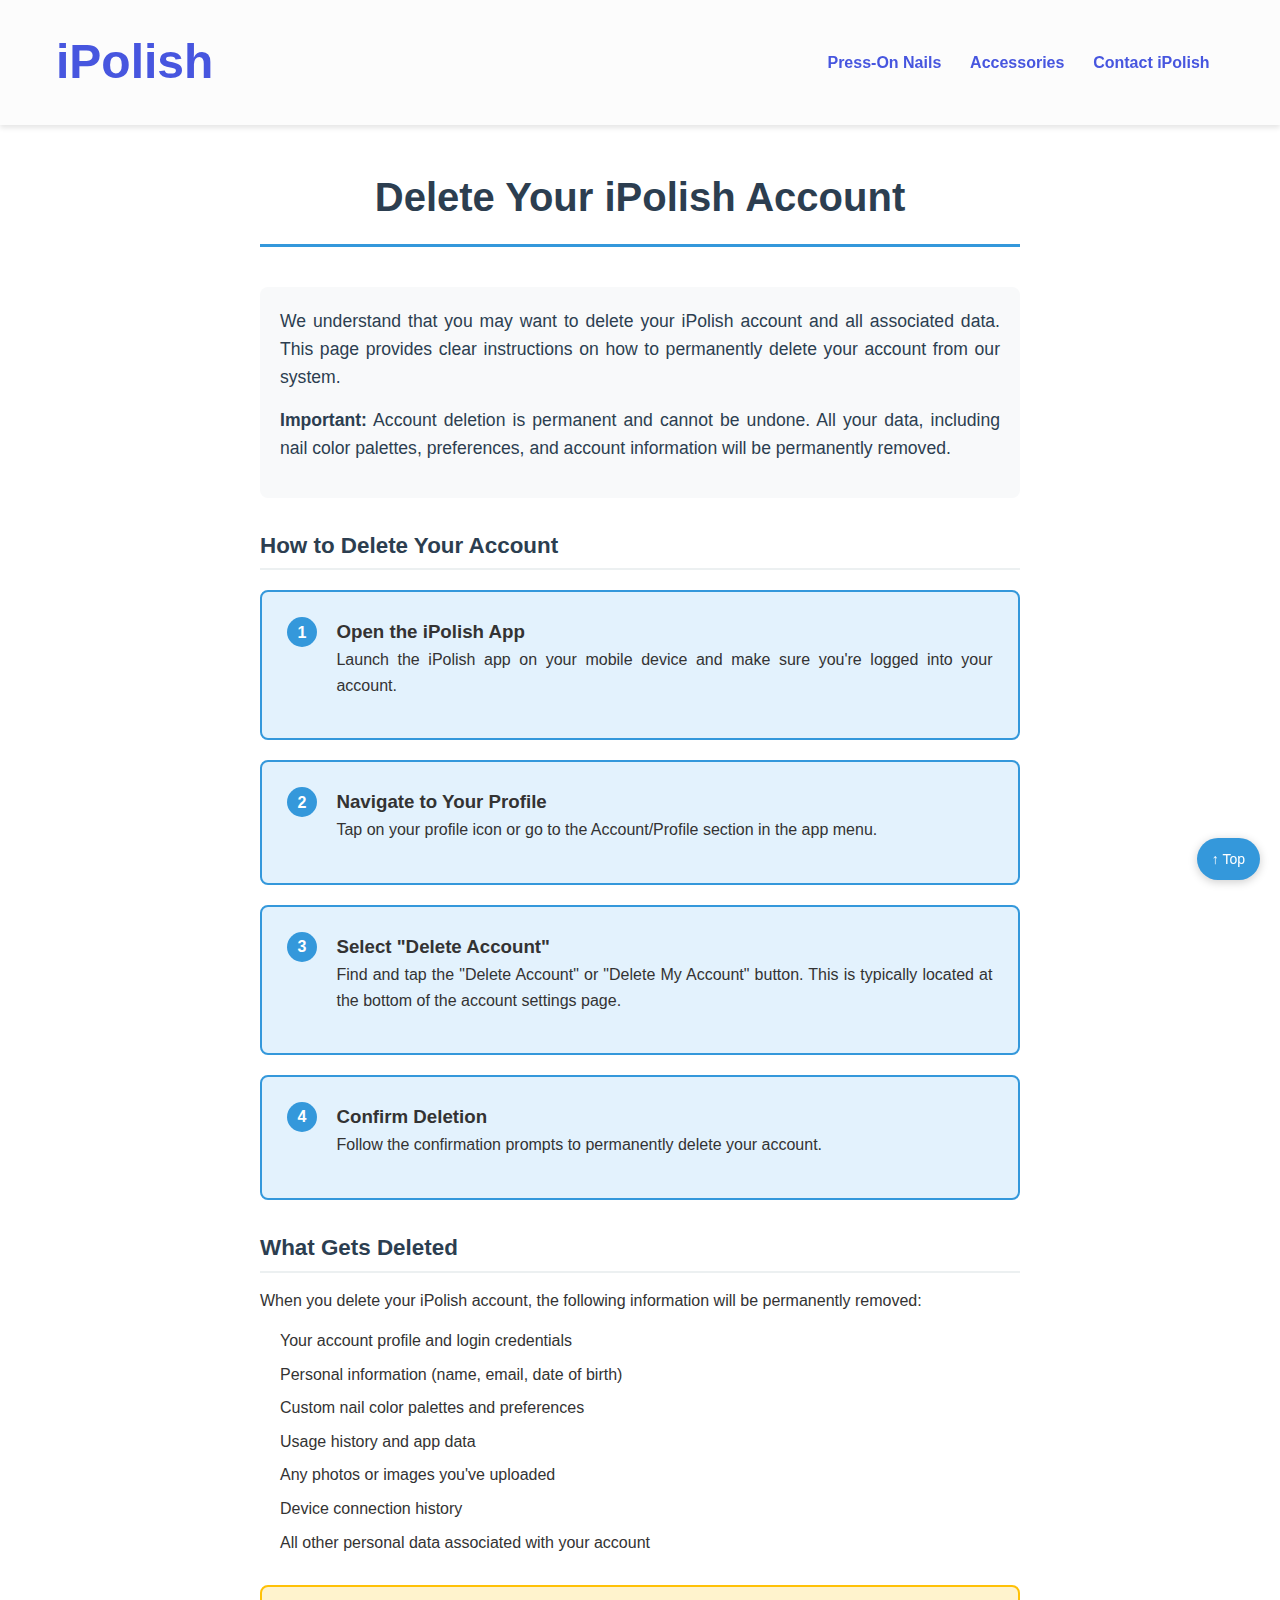
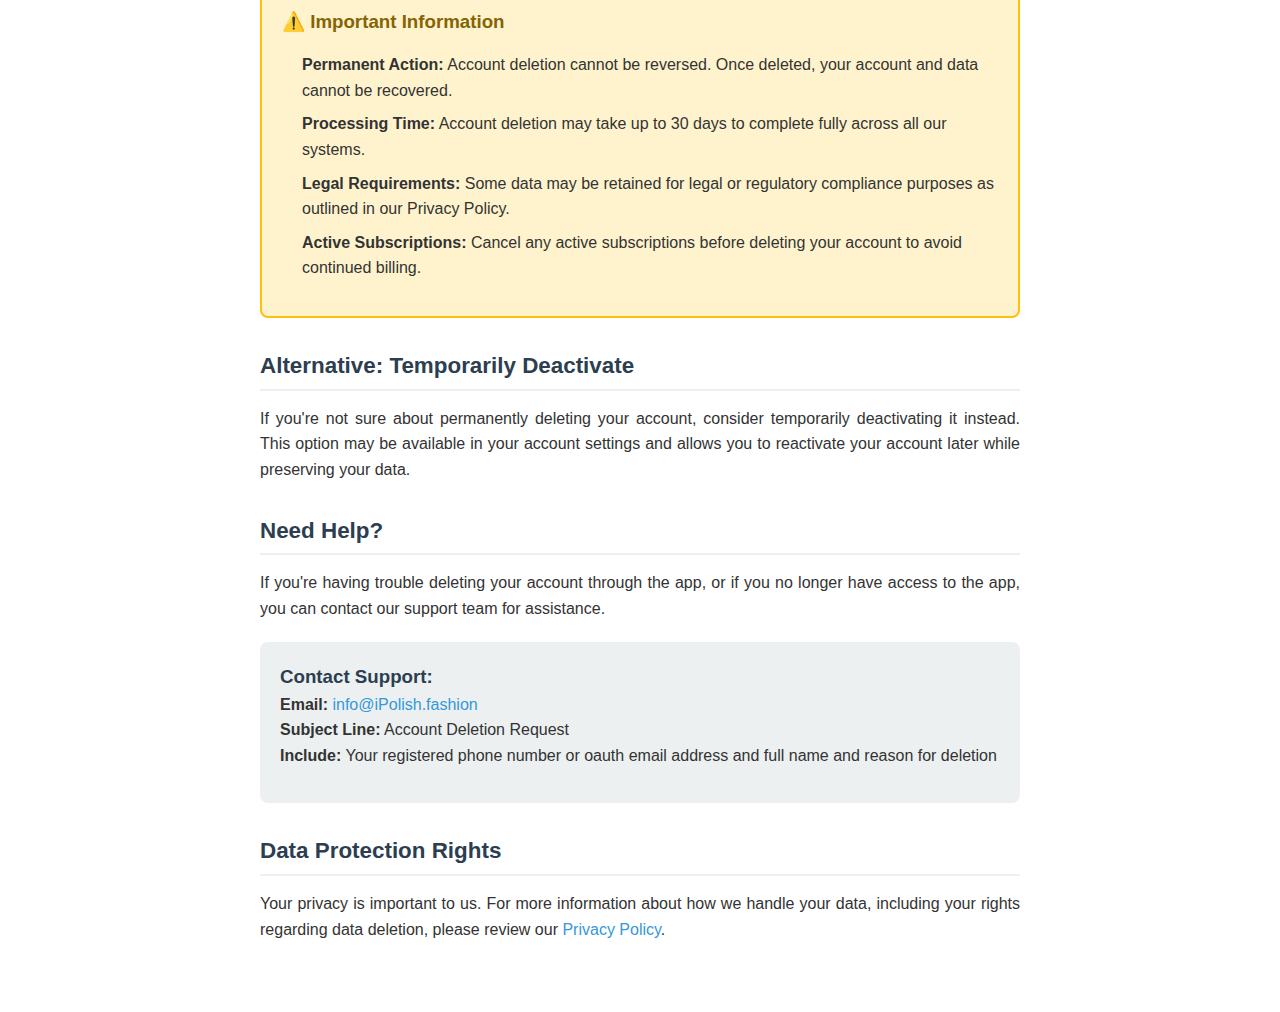
<file: legal/account-deletion.html>
<!DOCTYPE html>
<html lang="en">
    <head>
        <meta charset="UTF-8" />
        <meta name="viewport" content="width=device-width, initial-scale=1.0" />
        <!-- Favicons -->
        <link
            rel="apple-touch-icon"
            href="assets/icons/ip-apple-touch-icon.png"
        />
        <link
            rel="icon"
            type="image/ico"
            sizes="32x32"
            href="assets/icons/ip-favicon.ico"
        />
        <link
            rel="icon"
            type="image/ico"
            sizes="16x16"
            href="assets/icons/ip-favicon.ico"
        />
        <link rel="shortcut icon" href="assets/icons/ip-favicon.ico" />
        <link rel="stylesheet" href="../assets/css/style.css" />
        <title>Delete Your iPolish Account</title>
        <style>
            body {
                font-family: "Segoe UI", Tahoma, Geneva, Verdana, sans-serif;
                line-height: 1.6;
                margin: 0 auto;
                color: #333;
                background-color: #fff;
            }

            .page-container {
                max-width: 800px;
                padding: 40px 20px;
                margin: 0 auto;
            }

            .header {
                text-align: center;
                margin-bottom: 40px;
            }

            .header h1 {
                font-size: 2.5em;
                font-weight: bold;
                color: #2c3e50;
                margin-bottom: 30px;
                border-bottom: 3px solid #3498db;
                padding-bottom: 15px;
            }

            .header h1 a {
                color: inherit;
                text-decoration: none;
            }

            .header h1 a:hover {
                color: #3498db;
            }

            .section {
                margin-bottom: 30px;
                scroll-margin-top: 20px;
            }

            .section-title {
                font-size: 1.4em;
                font-weight: bold;
                color: #2c3e50;
                margin: 30px 0 15px 0;
                padding-bottom: 5px;
                border-bottom: 2px solid #ecf0f1;
            }

            .intro-text {
                font-size: 1.1em;
                color: #2c3e50;
                background-color: #f8f9fa;
                padding: 20px;
                border-radius: 8px;
                margin-bottom: 30px;
            }

            .step-box {
                background-color: #e3f2fd;
                border: 2px solid #3498db;
                border-radius: 8px;
                padding: 25px;
                margin: 20px 0;
            }

            .step-number {
                background-color: #3498db;
                color: white;
                width: 30px;
                height: 30px;
                border-radius: 50%;
                display: inline-flex;
                align-items: center;
                justify-content: center;
                font-weight: bold;
                margin-right: 15px;
            }

            .step-content {
                display: inline-block;
                vertical-align: top;
                width: calc(100% - 50px);
            }

            .warning-box {
                background-color: #fff3cd;
                border: 2px solid #ffc107;
                border-radius: 8px;
                padding: 20px;
                margin: 20px 0;
            }

            .warning-box h3 {
                color: #856404;
                margin-top: 0;
            }

            .contact-info {
                background-color: #ecf0f1;
                padding: 20px;
                border-radius: 8px;
                margin: 20px 0;
            }

            .contact-info h3 {
                color: #2c3e50;
                margin-top: 0;
            }

            .email-link {
                color: #3498db;
                text-decoration: none;
            }

            .email-link:hover {
                text-decoration: underline;
            }

            .bullet-list {
                margin: 15px 0;
                padding-left: 20px;
            }

            .bullet-list li {
                margin-bottom: 8px;
            }

            .delete-button {
                background-color: #dc3545;
                color: white;
                padding: 15px 30px;
                border: none;
                border-radius: 8px;
                font-size: 1.1em;
                font-weight: bold;
                cursor: pointer;
                text-decoration: none;
                display: inline-block;
                margin: 20px 0;
                transition: background-color 0.3s ease;
            }

            .delete-button:hover {
                background-color: #c82333;
                text-decoration: none;
                color: white;
            }

            .back-to-top {
                position: fixed;
                bottom: 20px;
                right: 20px;
                background-color: #3498db;
                color: white;
                padding: 10px 15px;
                border-radius: 50px;
                text-decoration: none;
                font-size: 14px;
                box-shadow: 0 2px 10px rgba(0, 0, 0, 0.2);
                transition: background-color 0.3s ease;
            }

            .back-to-top:hover {
                background-color: #2980b9;
                text-decoration: none;
            }

            p {
                margin-bottom: 15px;
                text-align: justify;
            }
        </style>
    </head>
    <body>
        <nav>
            <h1><a href="../index.html">iPolish</a></h1>
            <ul class="navigation">
                <li>
                    <a href="../products/nails.html" class="nav-link"
                        >Press-On Nails</a
                    >
                </li>
                <li>
                    <a href="../index.html" class="nav-link">Accessories</a>
                </li>
                <li>
                    <a href="../contact.html" class="nav-link"
                        >Contact iPolish</a
                    >
                </li>
            </ul>
            <button class="burger-menu" id="burger-menu">
                <ion-icon class="bars" name="menu-outline"></ion-icon>
            </button>
        </nav>

        <div class="page-container">
            <div class="header">
                <h1 id="top">Delete Your iPolish Account</h1>
            </div>

            <div class="intro-text">
                <p>
                    We understand that you may want to delete your iPolish
                    account and all associated data. This page provides clear
                    instructions on how to permanently delete your account from
                    our system.
                </p>
                <p>
                    <strong>Important:</strong> Account deletion is permanent
                    and cannot be undone. All your data, including nail color
                    palettes, preferences, and account information will be
                    permanently removed.
                </p>
            </div>

            <div class="section">
                <h2 class="section-title">How to Delete Your Account</h2>

                <div class="step-box">
                    <div class="step-number">1</div>
                    <div class="step-content">
                        <h3>Open the iPolish App</h3>
                        <p>
                            Launch the iPolish app on your mobile device and
                            make sure you're logged into your account.
                        </p>
                    </div>
                </div>

                <div class="step-box">
                    <div class="step-number">2</div>
                    <div class="step-content">
                        <h3>Navigate to Your Profile</h3>
                        <p>
                            Tap on your profile icon or go to the
                            Account/Profile section in the app menu.
                        </p>
                    </div>
                </div>
                <div class="step-box">
                    <div class="step-number">3</div>
                    <div class="step-content">
                        <h3>Select "Delete Account"</h3>
                        <p>
                            Find and tap the "Delete Account" or "Delete My
                            Account" button. This is typically located at the
                            bottom of the account settings page.
                        </p>
                    </div>
                </div>

                <div class="step-box">
                    <div class="step-number">4</div>
                    <div class="step-content">
                        <h3>Confirm Deletion</h3>
                        <p>
                            Follow the confirmation prompts to permanently
                            delete your account.
                        </p>
                    </div>
                </div>
            </div>

            <div class="section">
                <h2 class="section-title">What Gets Deleted</h2>
                <p>
                    When you delete your iPolish account, the following
                    information will be permanently removed:
                </p>
                <ul class="bullet-list">
                    <li>Your account profile and login credentials</li>
                    <li>Personal information (name, email, date of birth)</li>
                    <li>Custom nail color palettes and preferences</li>
                    <li>Usage history and app data</li>
                    <li>Any photos or images you've uploaded</li>
                    <li>Device connection history</li>
                    <li>
                        All other personal data associated with your account
                    </li>
                </ul>
            </div>

            <div class="warning-box">
                <h3>⚠️ Important Information</h3>
                <ul class="bullet-list">
                    <li>
                        <strong>Permanent Action:</strong> Account deletion
                        cannot be reversed. Once deleted, your account and data
                        cannot be recovered.
                    </li>
                    <li>
                        <strong>Processing Time:</strong> Account deletion may
                        take up to 30 days to complete fully across all our
                        systems.
                    </li>
                    <li>
                        <strong>Legal Requirements:</strong> Some data may be
                        retained for legal or regulatory compliance purposes as
                        outlined in our Privacy Policy.
                    </li>
                    <li>
                        <strong>Active Subscriptions:</strong> Cancel any active
                        subscriptions before deleting your account to avoid
                        continued billing.
                    </li>
                </ul>
            </div>

            <div class="section">
                <h2 class="section-title">
                    Alternative: Temporarily Deactivate
                </h2>
                <p>
                    If you're not sure about permanently deleting your account,
                    consider temporarily deactivating it instead. This option
                    may be available in your account settings and allows you to
                    reactivate your account later while preserving your data.
                </p>
            </div>

            <div class="section">
                <h2 class="section-title">Need Help?</h2>
                <p>
                    If you're having trouble deleting your account through the
                    app, or if you no longer have access to the app, you can
                    contact our support team for assistance.
                </p>

                <div class="contact-info">
                    <h3>Contact Support:</h3>
                    <p>
                        <strong>Email:</strong>
                        <a href="mailto:info@iPolish.fashion" class="email-link"
                            >info@iPolish.fashion</a
                        ><br />
                        <strong>Subject Line:</strong> Account Deletion
                        Request<br />
                        <strong>Include:</strong> Your registered phone number
                        or oauth email address and full name and reason for
                        deletion
                    </p>
                </div>
            </div>

            <div class="section">
                <h2 class="section-title">Data Protection Rights</h2>
                <p>
                    Your privacy is important to us. For more information about
                    how we handle your data, including your rights regarding
                    data deletion, please review our
                    <a href="privacy.html" class="email-link">Privacy Policy</a
                    >.
                </p>
            </div>

            <a href="#top" class="back-to-top">↑ Top</a>
        </div>
    </body>
</html>
</file>
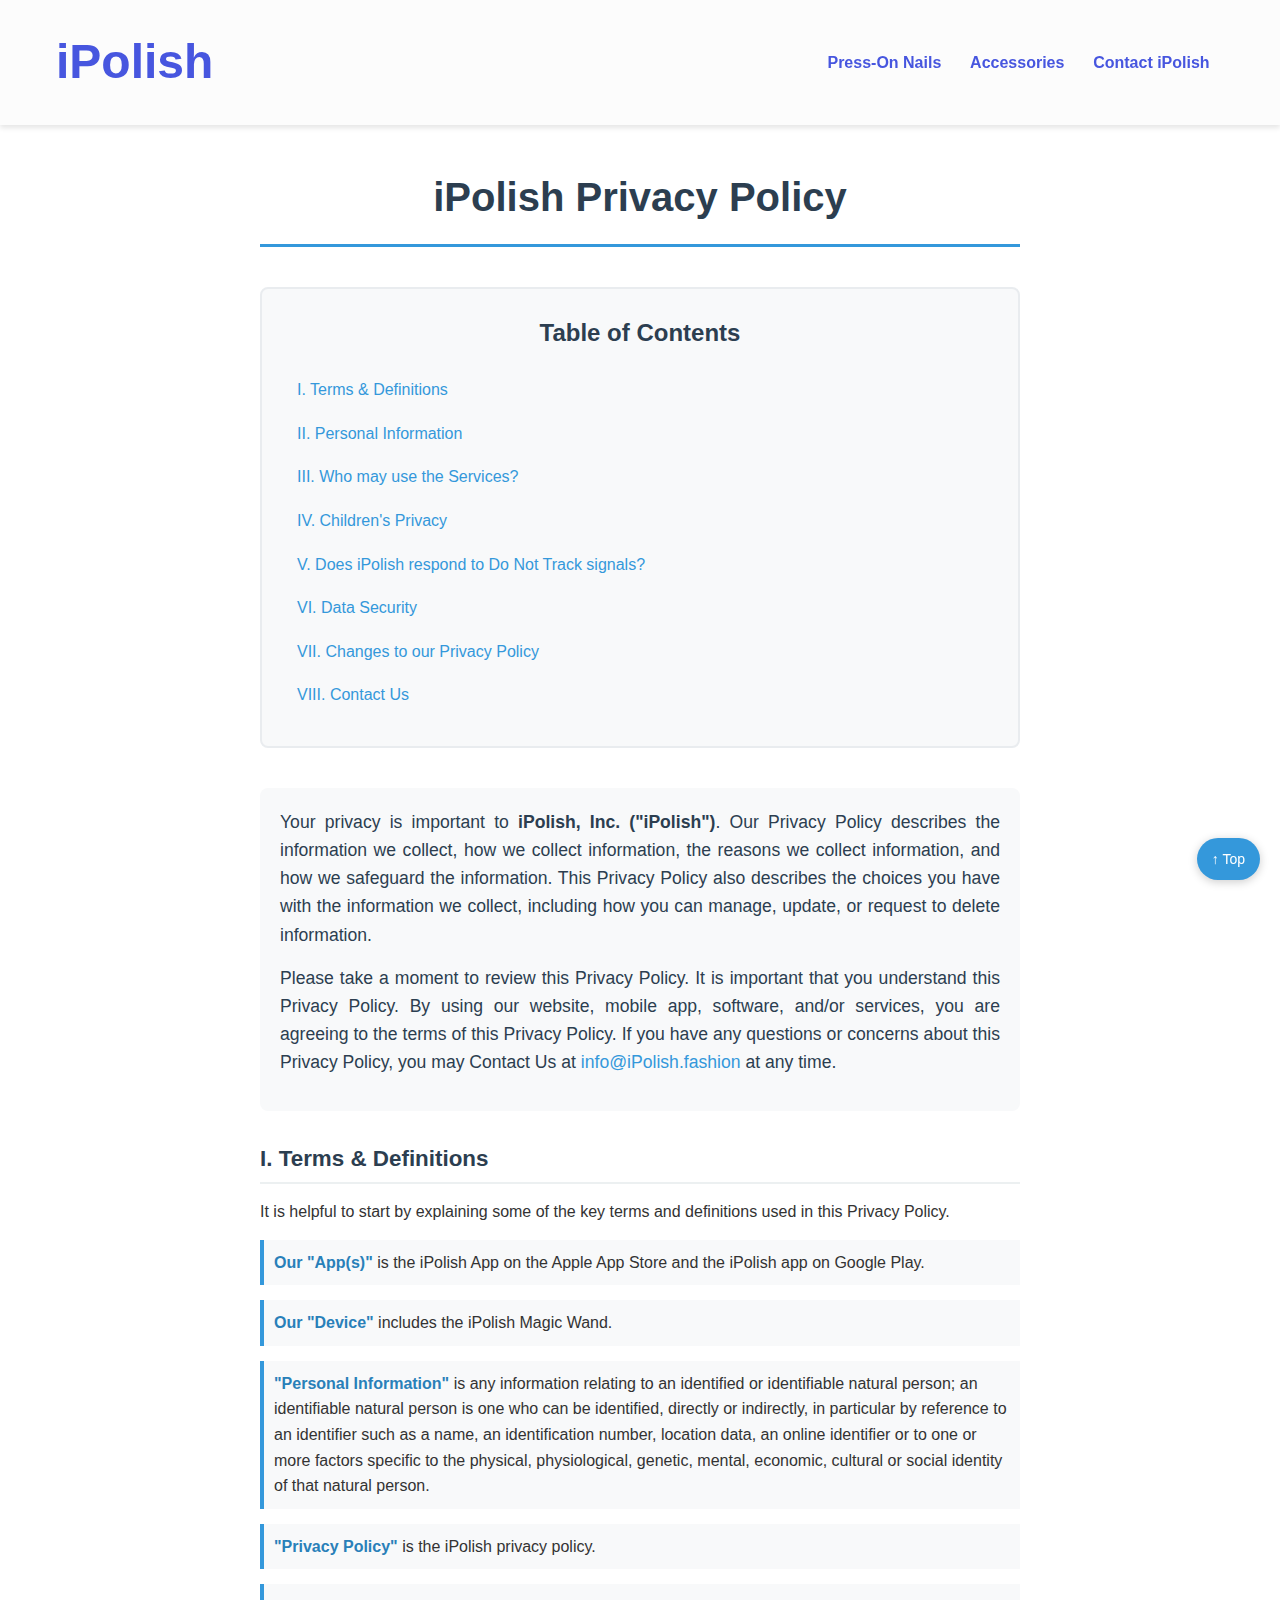
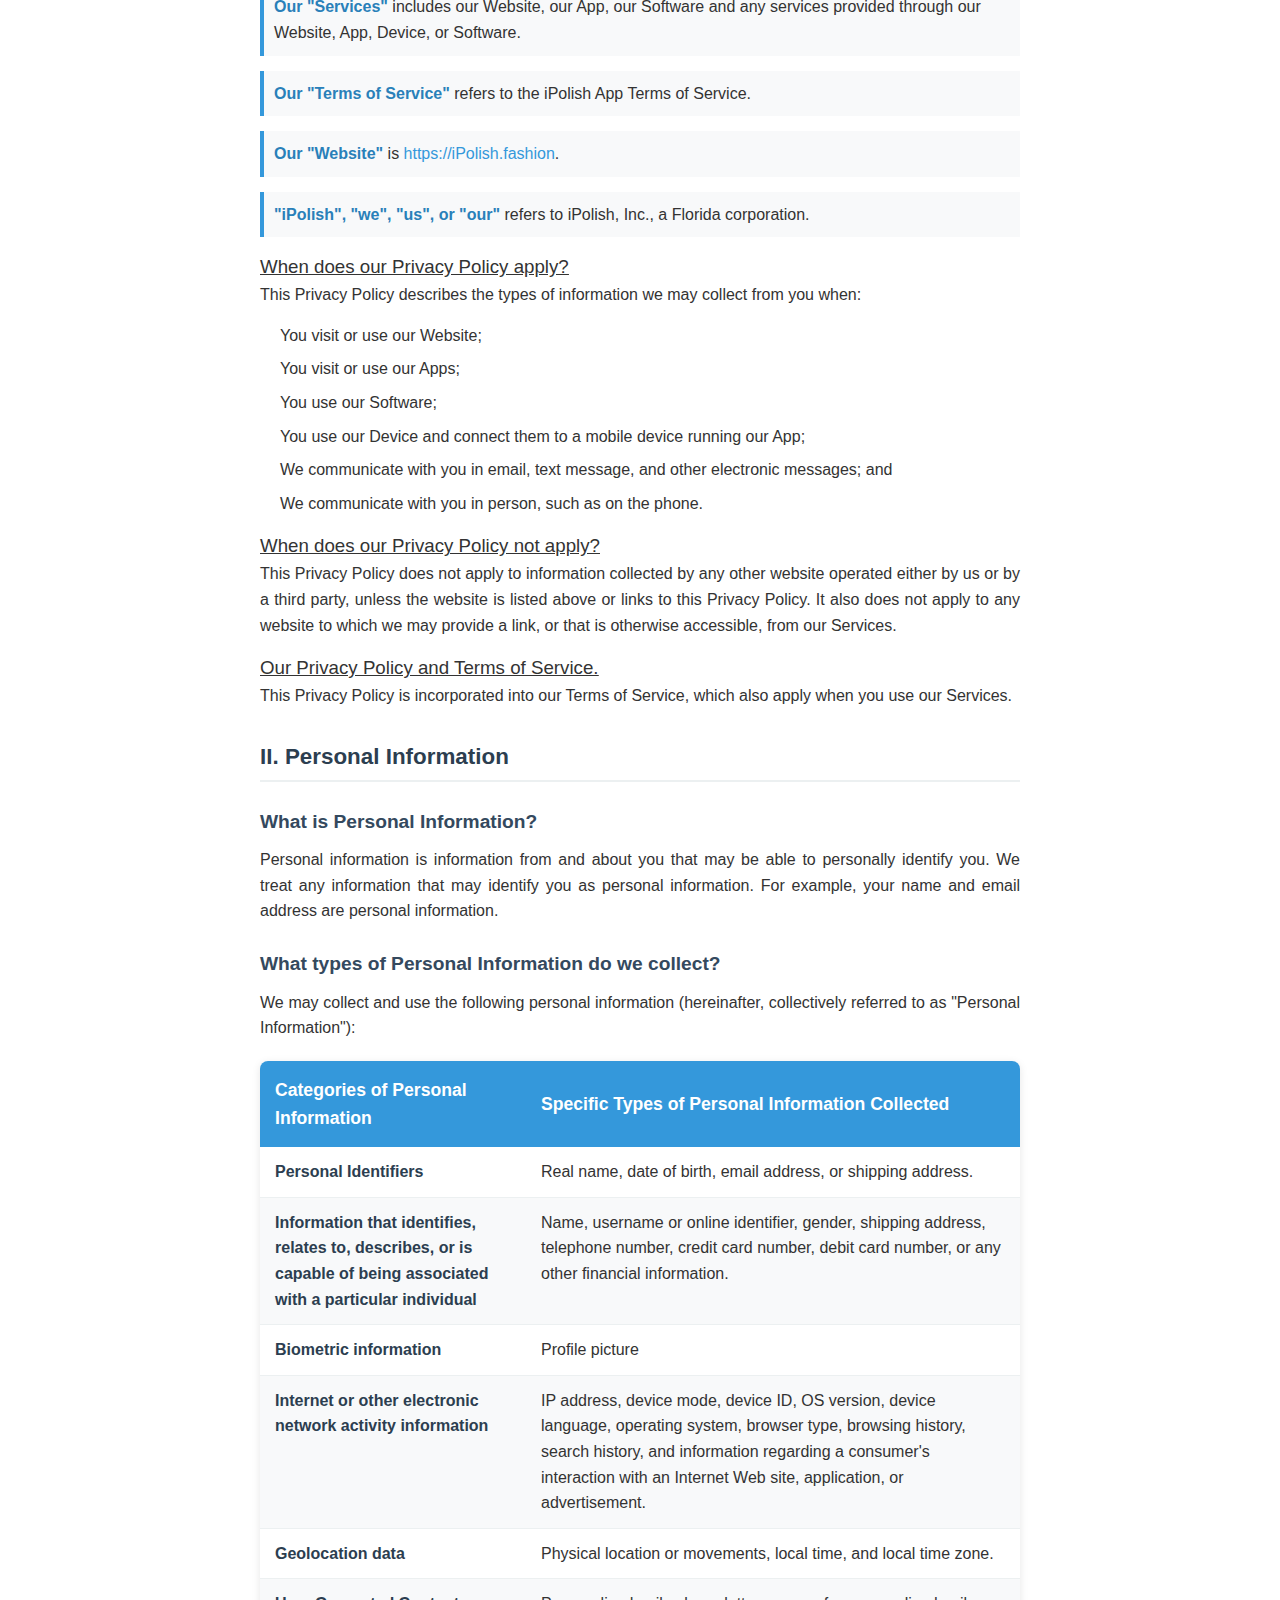
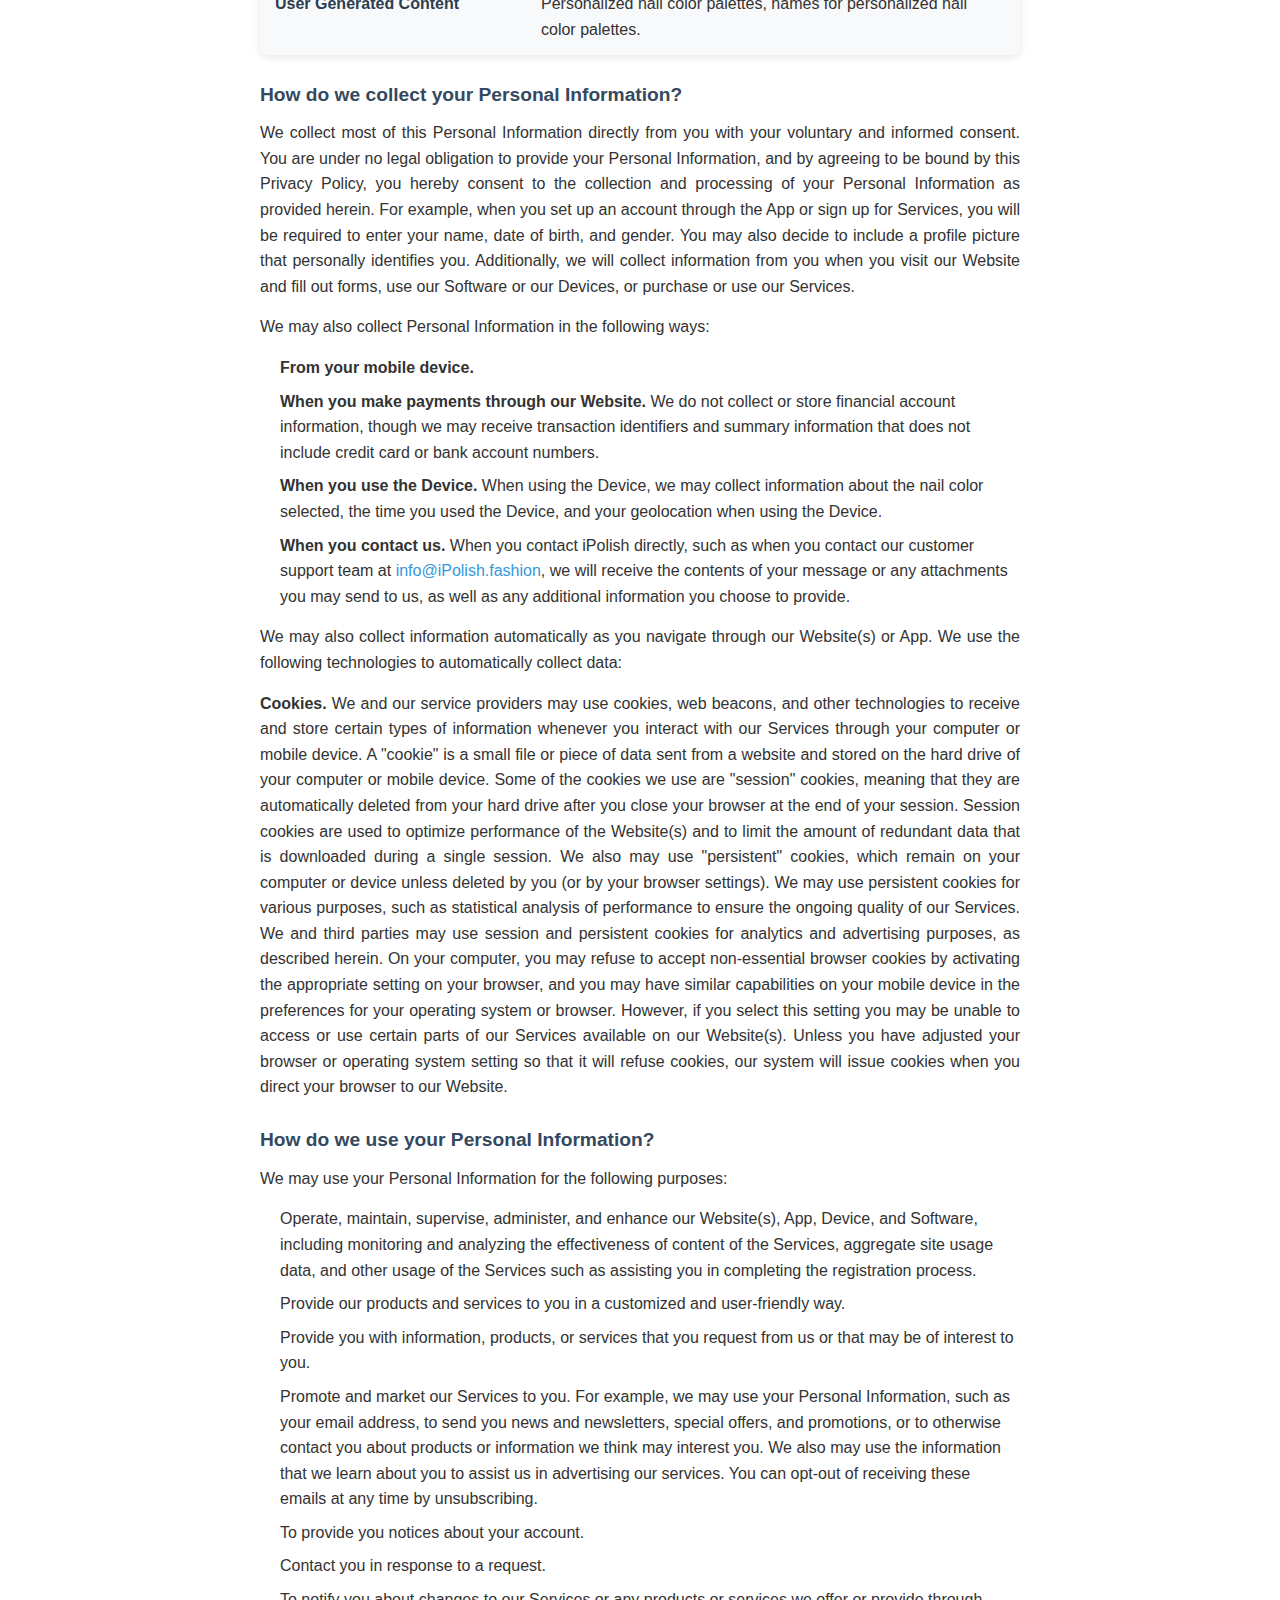
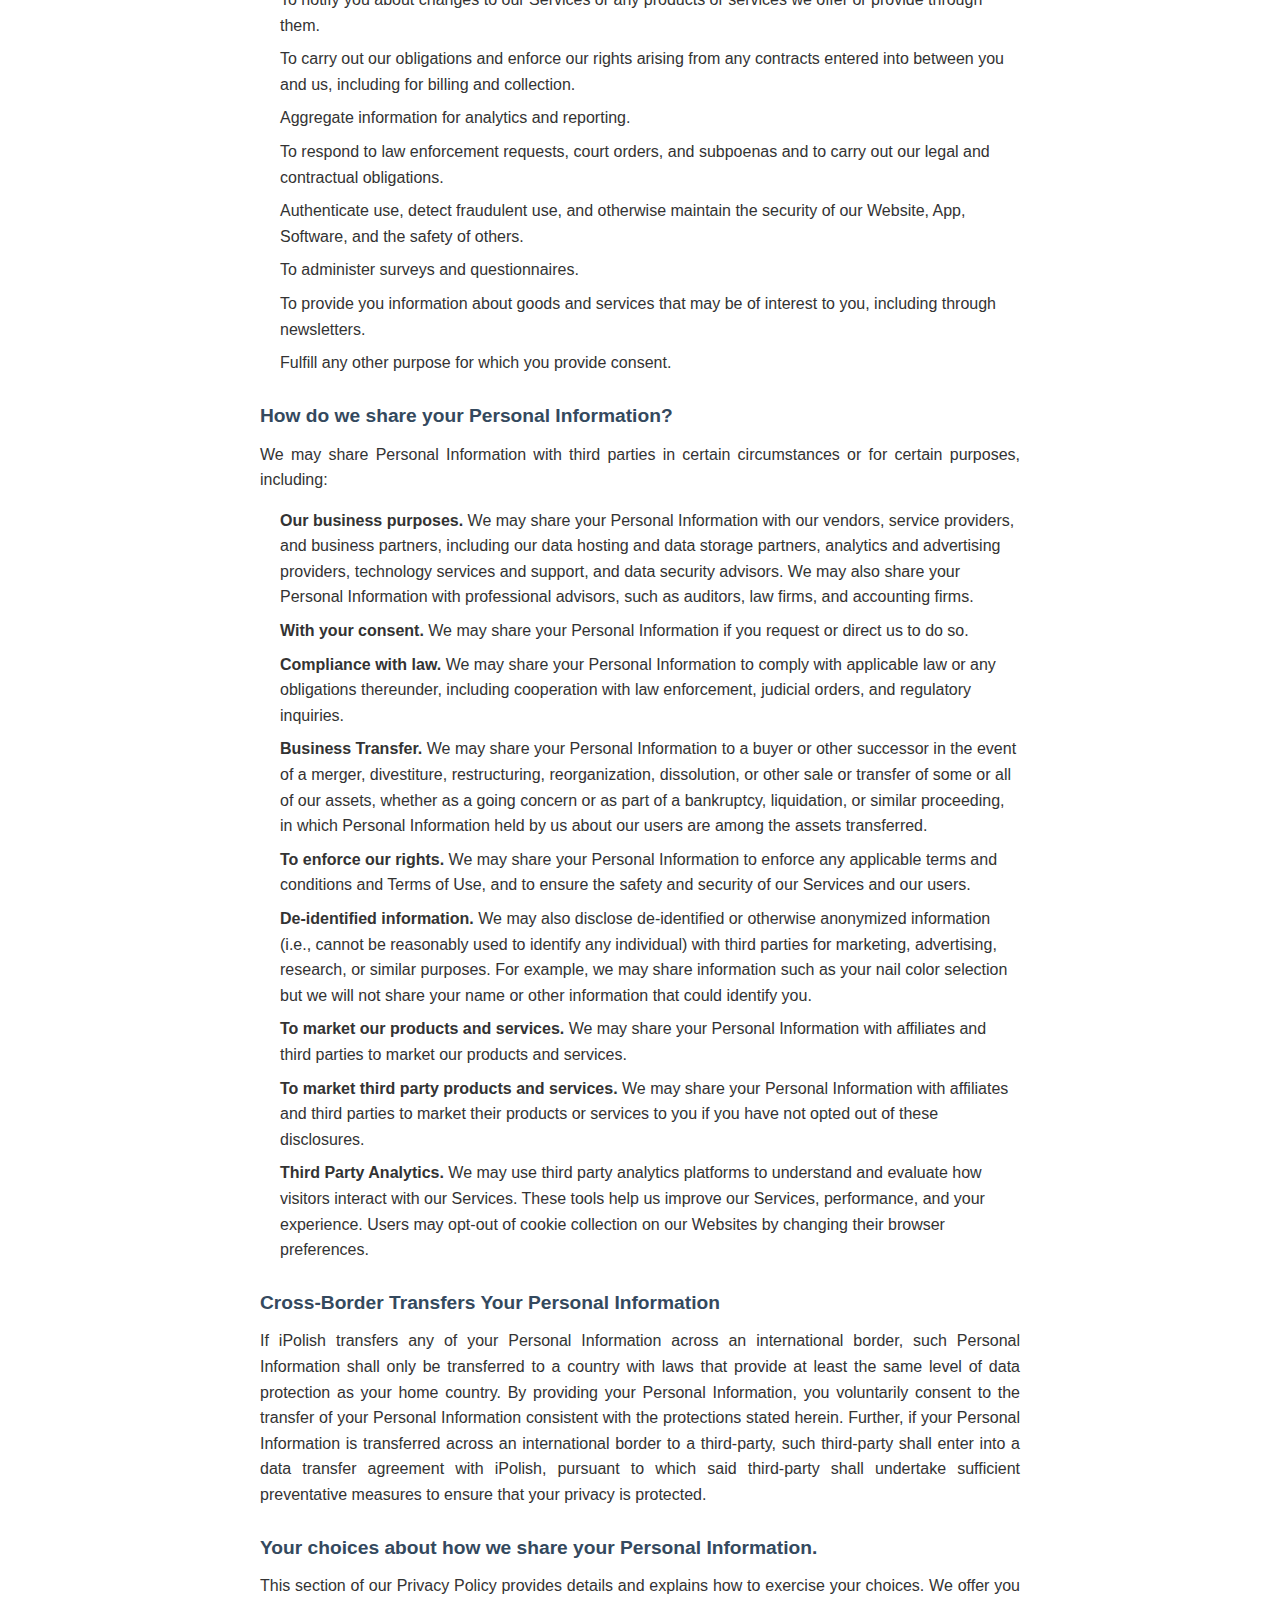
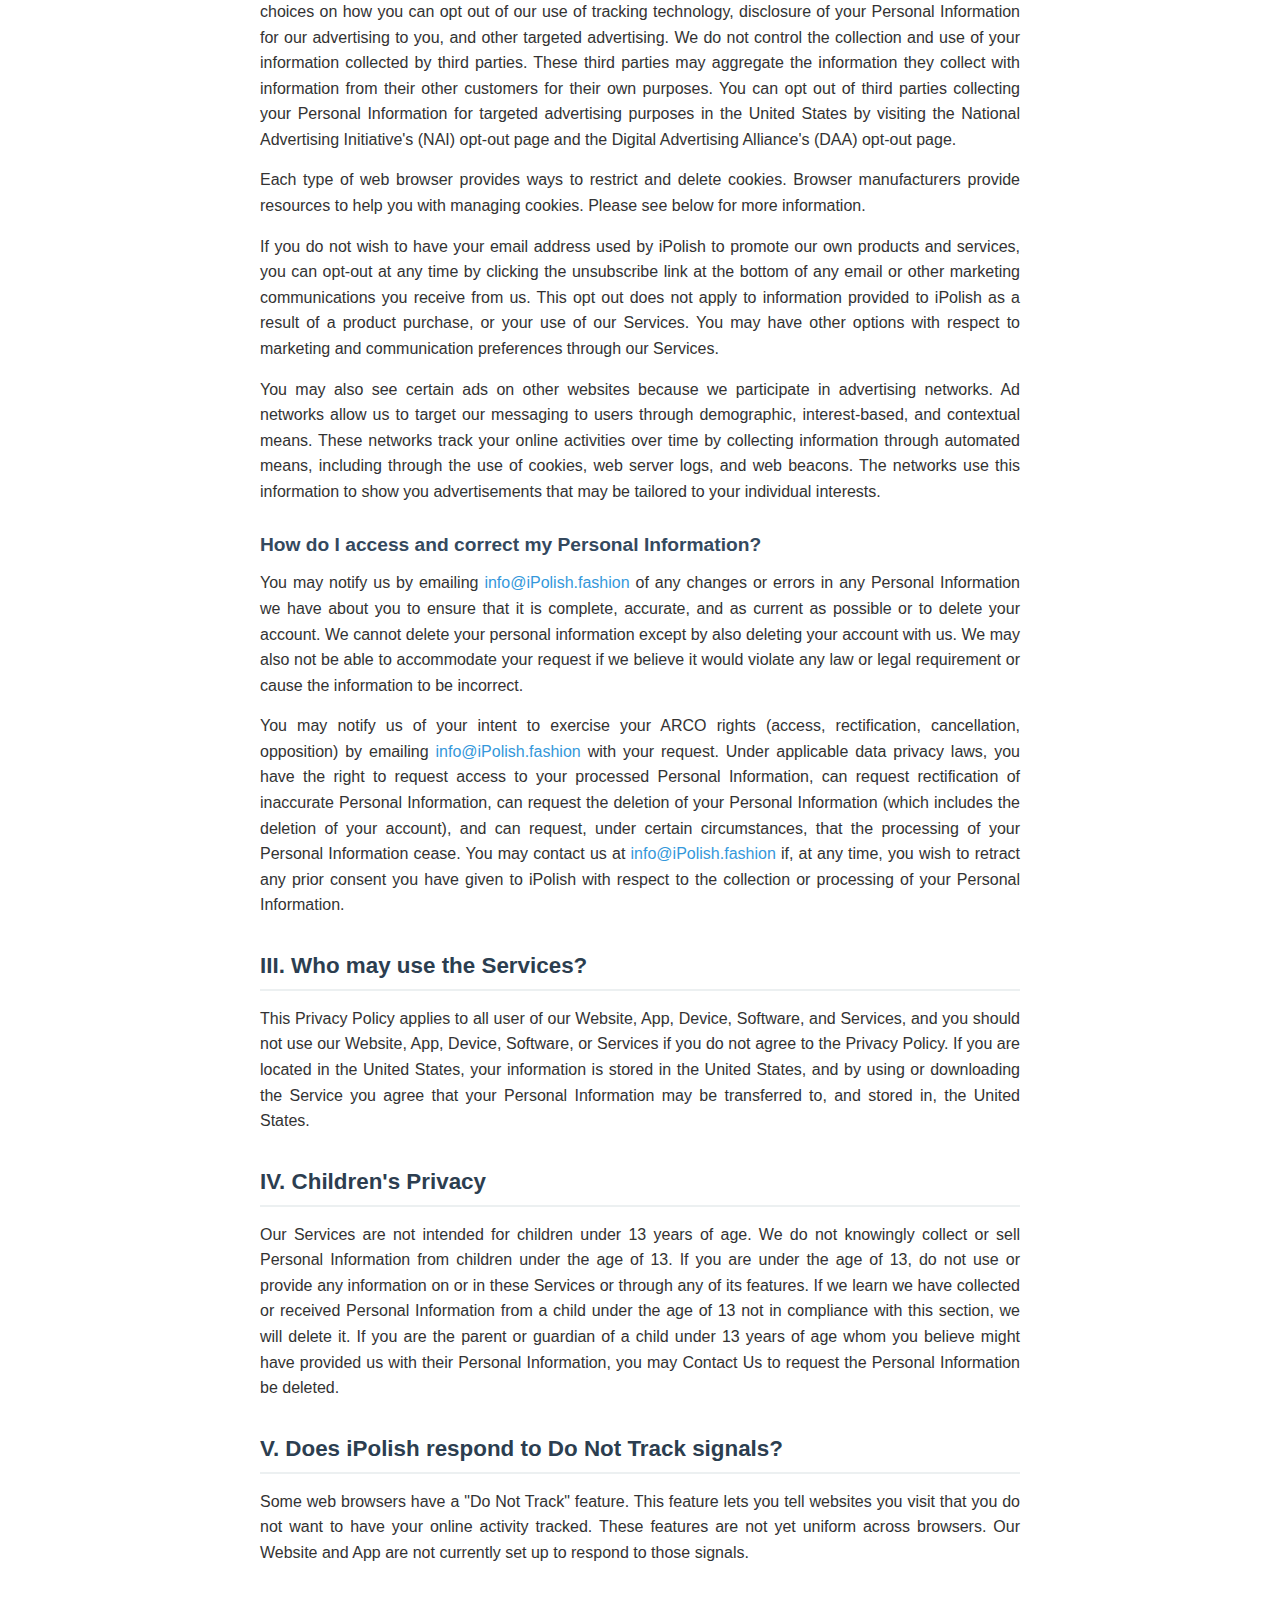
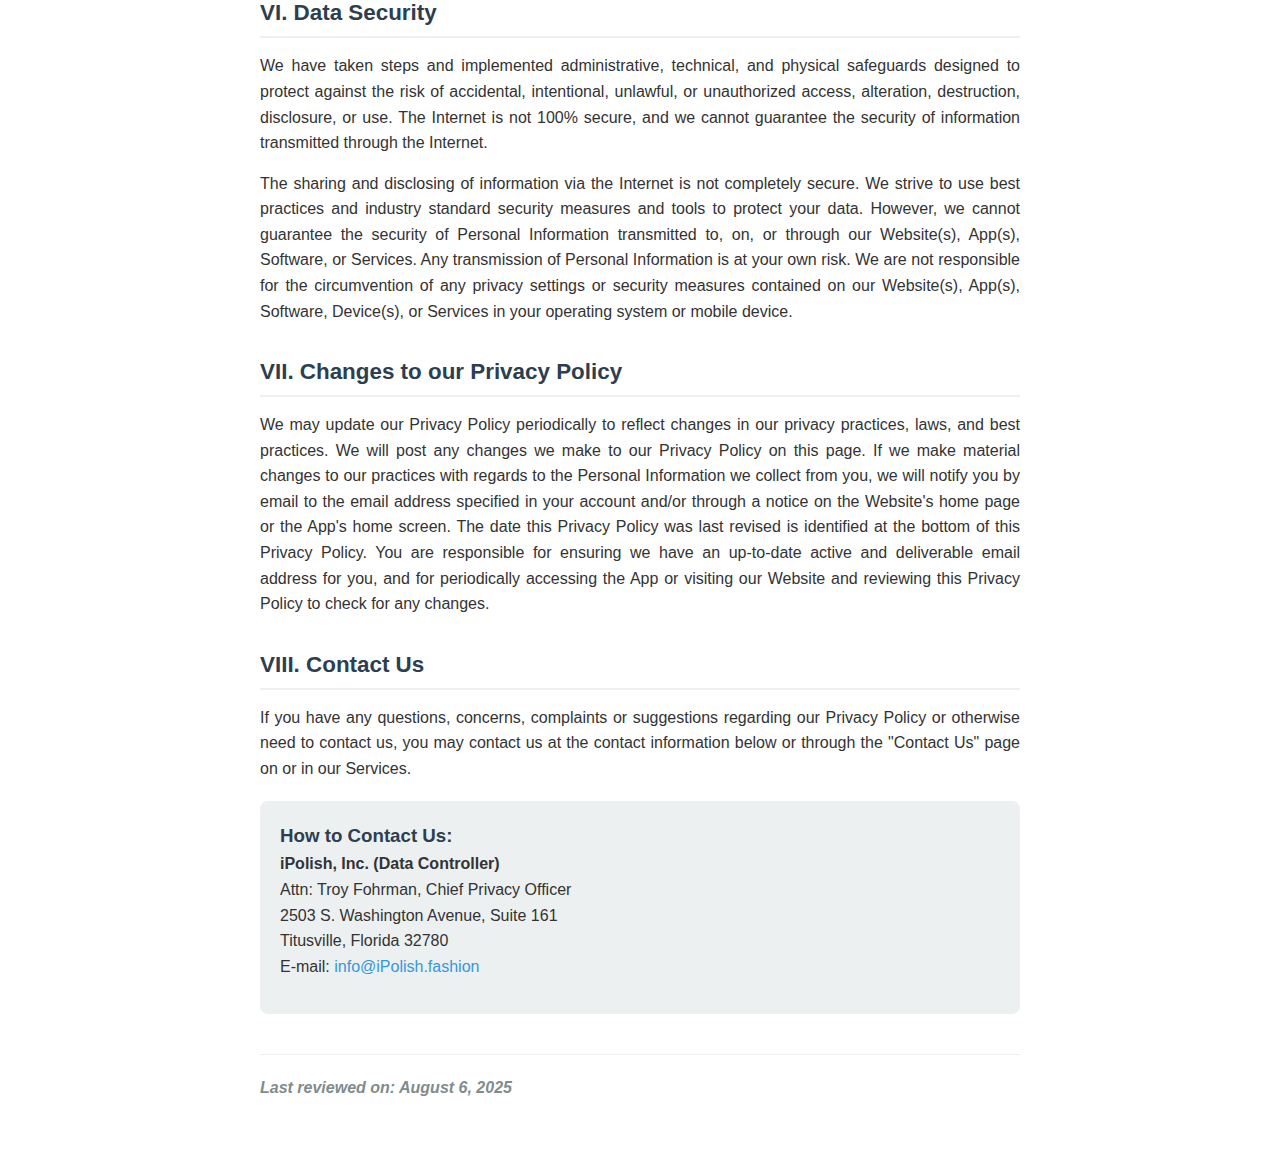
<file: legal/privacy.html>
<!DOCTYPE html>
<html lang="en">
  <head>
    <meta charset="UTF-8" />
    <meta name="viewport" content="width=device-width, initial-scale=1.0" />
    <!-- Favicons -->
    <link rel="apple-touch-icon" href="assets/icons/ip-apple-touch-icon.png" />
    <link
      rel="icon"
      type="image/ico"
      sizes="32x32"
      href="assets/icons/ip-favicon.ico"
    />
    <link
      rel="icon"
      type="image/ico"
      sizes="16x16"
      href="assets/icons/ip-favicon.ico"
    />
    <link rel="shortcut icon" href="assets/icons/ip-favicon.ico" />
    <link rel="stylesheet" href="../assets/css/style.css" />
    <title>iPolish Privacy Policy</title>
    <style>
      body {
        font-family: "Segoe UI", Tahoma, Geneva, Verdana, sans-serif;
        line-height: 1.6;
        margin: 0 auto;
        color: #333;
        background-color: #fff;
      }

      .page-container {
        max-width: 800px;
        padding: 40px 20px;
        margin: 0 auto;
      }

      .header {
        text-align: center;
        margin-bottom: 40px;
      }

      .header h1 {
        font-size: 2.5em;
        font-weight: bold;
        color: #2c3e50;
        margin-bottom: 30px;
        border-bottom: 3px solid #3498db;
        padding-bottom: 15px;
      }

      .header h1 a {
        color: inherit;
        text-decoration: none;
      }

      .header h1 a:hover {
        color: #3498db;
      }

      .table-of-contents {
        background-color: #f8f9fa;
        border: 2px solid #e9ecef;
        border-radius: 8px;
        padding: 25px;
        margin: 30px 0 40px 0;
      }

      .table-of-contents h2 {
        color: #2c3e50;
        margin-top: 0;
        margin-bottom: 20px;
        font-size: 1.5em;
        text-align: center;
      }

      .toc-list {
        list-style: none;
        padding: 0;
        margin: 0;
      }

      .toc-list li {
        margin-bottom: 8px;
      }

      .toc-list a {
        color: #3498db;
        text-decoration: none;
        font-weight: 500;
        display: block;
        padding: 5px 10px;
        border-radius: 4px;
        transition: background-color 0.2s ease;
      }

      .toc-list a:hover {
        background-color: #e3f2fd;
        text-decoration: underline;
      }

      .section {
        margin-bottom: 30px;
        scroll-margin-top: 20px;
      }

      .section-title {
        font-size: 1.4em;
        font-weight: bold;
        color: #2c3e50;
        margin: 30px 0 15px 0;
        padding-bottom: 5px;
        border-bottom: 2px solid #ecf0f1;
      }

      .section-title a {
        color: inherit;
        text-decoration: none;
        display: block;
      }

      .section-title a:hover {
        color: #3498db;
      }

      .subsection-title {
        font-size: 1.2em;
        font-weight: bold;
        color: #34495e;
        margin: 25px 0 10px 0;
      }

      .subsection-title a {
        color: inherit;
        text-decoration: none;
      }

      .subsection-title a:hover {
        color: #3498db;
      }

      .underlined {
        text-decoration: underline;
        font-weight: 500;
      }

      .underlined a {
        color: inherit;
        text-decoration: underline;
      }

      .underlined a:hover {
        color: #3498db;
      }

      .definition-term {
        font-weight: bold;
        color: #2980b9;
      }

      .definition-list {
        margin: 15px 0;
        padding-left: 0;
      }

      .definition-item {
        margin-bottom: 15px;
        padding: 10px;
        background-color: #f8f9fa;
        border-left: 4px solid #3498db;
      }

      .bullet-list {
        margin: 15px 0;
        padding-left: 20px;
      }

      .bullet-list li {
        margin-bottom: 8px;
      }

      .contact-info {
        background-color: #ecf0f1;
        padding: 20px;
        border-radius: 8px;
        margin: 20px 0;
      }

      .contact-info h3 {
        color: #2c3e50;
        margin-top: 0;
      }

      .email-link {
        color: #3498db;
        text-decoration: none;
      }

      .email-link:hover {
        text-decoration: underline;
      }

      .last-updated {
        text-align: center;
        font-style: italic;
        color: #7f8c8d;
        margin-top: 40px;
        padding-top: 20px;
        border-top: 1px solid #ecf0f1;
      }

      p {
        margin-bottom: 15px;
        text-align: justify;
      }

      .intro-text {
        font-size: 1.1em;
        color: #2c3e50;
        background-color: #f8f9fa;
        padding: 20px;
        border-radius: 8px;
        margin-bottom: 30px;
      }

      .back-to-top {
        position: fixed;
        bottom: 20px;
        right: 20px;
        background-color: #3498db;
        color: white;
        padding: 10px 15px;
        border-radius: 50px;
        text-decoration: none;
        font-size: 14px;
        box-shadow: 0 2px 10px rgba(0, 0, 0, 0.2);
        transition: background-color 0.3s ease;
      }

      .back-to-top:hover {
        background-color: #2980b9;
        text-decoration: none;
      }

      .personal-info-table {
        width: 100%;
        border-collapse: collapse;
        margin: 20px 0;
        background-color: #fff;
        box-shadow: 0 2px 8px rgba(0, 0, 0, 0.1);
        border-radius: 8px;
        overflow: hidden;
      }

      .personal-info-table th {
        background-color: #3498db;
        color: white;
        padding: 15px;
        text-align: left;
        font-weight: bold;
        font-size: 1.1em;
      }

      .personal-info-table td {
        padding: 12px 15px;
        border-bottom: 1px solid #ecf0f1;
        vertical-align: top;
      }

      .personal-info-table tr:last-child td {
        border-bottom: none;
      }

      .personal-info-table tr:nth-child(even) {
        background-color: #f8f9fa;
      }

      .personal-info-table tr:hover {
        background-color: #e3f2fd;
      }

      .personal-info-table td:first-child {
        font-weight: bold;
        color: #2c3e50;
        width: 35%;
      }

      .section-title a::after,
      .subsection-title a::after {
        content: " 🔗";
        opacity: 0;
        font-size: 0.8em;
        transition: opacity 0.2s ease;
      }

      .section-title:hover a::after,
      .subsection-title:hover a::after {
        opacity: 0.6;
      }
    </style>
  </head>
  <body>
    <nav>
      <h1><a href="../index.html">iPolish</a></h1>
      <ul class="navigation">
        <li>
          <a href="../products/nails.html" class="nav-link">Press-On Nails</a>
        </li>
        <li>
          <a href="../index.html" class="nav-link">Accessories</a>
        </li>
        <li>
          <a href="../contact.html" class="nav-link">Contact iPolish</a>
        </li>
      </ul>
      <button class="burger-menu" id="burger-menu">
        <ion-icon class="bars" name="menu-outline"></ion-icon>
      </button>
    </nav>
    <div class="page-container">
      <div class="header">
        <h1 id="top">
          <a href="#top">iPolish Privacy Policy</a>
        </h1>
      </div>
      <div class="table-of-contents">
        <h2>Table of Contents</h2>
        <ul class="toc-list">
          <li>
            <a href="#terms-definitions">I. Terms & Definitions</a>
          </li>
          <li>
            <a href="#personal-information">II. Personal Information</a>
          </li>
          <li>
            <a href="#who-may-use">III. Who may use the Services?</a>
          </li>
          <li>
            <a href="#childrens-privacy">IV. Children's Privacy</a>
          </li>
          <li>
            <a href="#do-not-track"
              >V. Does iPolish respond to Do Not Track signals?</a
            >
          </li>
          <li><a href="#data-security">VI. Data Security</a></li>
          <li>
            <a href="#policy-changes">VII. Changes to our Privacy Policy</a>
          </li>
          <li><a href="#contact-us">VIII. Contact Us</a></li>
        </ul>
      </div>

      <div class="intro-text">
        <p>
          Your privacy is important to
          <strong>iPolish, Inc. ("iPolish")</strong>. Our Privacy Policy
          describes the information we collect, how we collect information, the
          reasons we collect information, and how we safeguard the information.
          This Privacy Policy also describes the choices you have with the
          information we collect, including how you can manage, update, or
          request to delete information.
        </p>

        <p>
          Please take a moment to review this Privacy Policy. It is important
          that you understand this Privacy Policy. By using our website, mobile
          app, software, and/or services, you are agreeing to the terms of this
          Privacy Policy. If you have any questions or concerns about this
          Privacy Policy, you may Contact Us at
          <a href="mailto:info@iPolish.fashion" class="email-link"
            >info@iPolish.fashion</a
          >
          at any time.
        </p>
      </div>

      <div class="section" id="terms-definitions">
        <h2 class="section-title">
          <a href="#terms-definitions">I. Terms & Definitions</a>
        </h2>
        <p>
          It is helpful to start by explaining some of the key terms and
          definitions used in this Privacy Policy.
        </p>

        <div class="definition-list">
          <div class="definition-item">
            <span class="definition-term">Our "App(s)"</span> is the iPolish App
            on the Apple App Store and the iPolish app on Google Play.
          </div>

          <div class="definition-item">
            <span class="definition-term">Our "Device"</span>
            includes the iPolish Magic Wand.
          </div>

          <div class="definition-item">
            <span class="definition-term">"Personal Information"</span>
            is any information relating to an identified or identifiable natural
            person; an identifiable natural person is one who can be identified,
            directly or indirectly, in particular by reference to an identifier
            such as a name, an identification number, location data, an online
            identifier or to one or more factors specific to the physical,
            physiological, genetic, mental, economic, cultural or social
            identity of that natural person.
          </div>

          <div class="definition-item">
            <span class="definition-term">"Privacy Policy"</span> is the iPolish
            privacy policy.
          </div>

          <div class="definition-item">
            <span class="definition-term">Our "Services"</span>
            includes our Website, our App, our Software and any services
            provided through our Website, App, Device, or Software.
          </div>

          <div class="definition-item">
            <span class="definition-term">Our "Terms of Service"</span>
            refers to the iPolish App Terms of Service.
          </div>

          <div class="definition-item">
            <span class="definition-term">Our "Website"</span> is
            <a href="https://iPolish.fashion" class="email-link"
              >https://iPolish.fashion</a
            >.
          </div>

          <div class="definition-item">
            <span class="definition-term">"iPolish", "we", "us", or "our"</span>
            refers to iPolish, Inc., a Florida corporation.
          </div>
        </div>

        <h3 class="underlined" id="when-applies">
          <a href="#when-applies">When does our Privacy Policy apply?</a>
        </h3>
        <p>
          This Privacy Policy describes the types of information we may collect
          from you when:
        </p>
        <ul class="bullet-list">
          <li>You visit or use our Website;</li>
          <li>You visit or use our Apps;</li>
          <li>You use our Software;</li>
          <li>
            You use our Device and connect them to a mobile device running our
            App;
          </li>
          <li>
            We communicate with you in email, text message, and other electronic
            messages; and
          </li>
          <li>We communicate with you in person, such as on the phone.</li>
        </ul>

        <h3 class="underlined" id="when-not-applies">
          <a href="#when-not-applies"
            >When does our Privacy Policy not apply?</a
          >
        </h3>
        <p>
          This Privacy Policy does not apply to information collected by any
          other website operated either by us or by a third party, unless the
          website is listed above or links to this Privacy Policy. It also does
          not apply to any website to which we may provide a link, or that is
          otherwise accessible, from our Services.
        </p>

        <h3 class="underlined" id="policy-terms">
          <a href="#policy-terms">Our Privacy Policy and Terms of Service.</a>
        </h3>
        <p>
          This Privacy Policy is incorporated into our Terms of Service, which
          also apply when you use our Services.
        </p>
      </div>

      <div class="section" id="personal-information">
        <h2 class="section-title">
          <a href="#personal-information">II. Personal Information</a>
        </h2>

        <h3 class="subsection-title" id="what-is-personal">
          <a href="#what-is-personal">What is Personal Information?</a>
        </h3>
        <p>
          Personal information is information from and about you that may be
          able to personally identify you. We treat any information that may
          identify you as personal information. For example, your name and email
          address are personal information.
        </p>

        <h3 class="subsection-title" id="types-collected">
          <a href="#types-collected"
            >What types of Personal Information do we collect?</a
          >
        </h3>
        <p>
          We may collect and use the following personal information
          (hereinafter, collectively referred to as "Personal Information"):
        </p>

        <table class="personal-info-table">
          <thead>
            <tr>
              <th>Categories of Personal Information</th>
              <th>Specific Types of Personal Information Collected</th>
            </tr>
          </thead>
          <tbody>
            <tr>
              <td>Personal Identifiers</td>
              <td>
                Real name, date of birth, email address, or shipping address.
              </td>
            </tr>
            <tr>
              <td>
                Information that identifies, relates to, describes, or is
                capable of being associated with a particular individual
              </td>
              <td>
                Name, username or online identifier, gender, shipping address,
                telephone number, credit card number, debit card number, or any
                other financial information.
              </td>
            </tr>
            <tr>
              <td>Biometric information</td>
              <td>Profile picture</td>
            </tr>
            <tr>
              <td>Internet or other electronic network activity information</td>
              <td>
                IP address, device mode, device ID, OS version, device language,
                operating system, browser type, browsing history, search
                history, and information regarding a consumer's interaction with
                an Internet Web site, application, or advertisement.
              </td>
            </tr>
            <tr>
              <td>Geolocation data</td>
              <td>
                Physical location or movements, local time, and local time zone.
              </td>
            </tr>
            <tr>
              <td>User Generated Content</td>
              <td>
                Personalized nail color palettes, names for personalized nail
                color palettes.
              </td>
            </tr>
          </tbody>
        </table>

        <h3 class="subsection-title" id="how-collect">
          <a href="#how-collect"
            >How do we collect your Personal Information?</a
          >
        </h3>
        <p>
          We collect most of this Personal Information directly from you with
          your voluntary and informed consent. You are under no legal obligation
          to provide your Personal Information, and by agreeing to be bound by
          this Privacy Policy, you hereby consent to the collection and
          processing of your Personal Information as provided herein. For
          example, when you set up an account through the App or sign up for
          Services, you will be required to enter your name, date of birth, and
          gender. You may also decide to include a profile picture that
          personally identifies you. Additionally, we will collect information
          from you when you visit our Website and fill out forms, use our
          Software or our Devices, or purchase or use our Services.
        </p>

        <p>We may also collect Personal Information in the following ways:</p>
        <ul class="bullet-list">
          <li><strong>From your mobile device.</strong></li>
          <li>
            <strong>When you make payments through our Website.</strong>
            We do not collect or store financial account information, though we
            may receive transaction identifiers and summary information that
            does not include credit card or bank account numbers.
          </li>
          <li>
            <strong>When you use the Device.</strong> When using the Device, we
            may collect information about the nail color selected, the time you
            used the Device, and your geolocation when using the Device.
          </li>
          <li>
            <strong>When you contact us.</strong> When you contact iPolish
            directly, such as when you contact our customer support team at
            <a href="mailto:info@iPolish.fashion" class="email-link"
              >info@iPolish.fashion</a
            >, we will receive the contents of your message or any attachments
            you may send to us, as well as any additional information you choose
            to provide.
          </li>
        </ul>

        <p>
          We may also collect information automatically as you navigate through
          our Website(s) or App. We use the following technologies to
          automatically collect data:
        </p>

        <p>
          <strong>Cookies.</strong> We and our service providers may use
          cookies, web beacons, and other technologies to receive and store
          certain types of information whenever you interact with our Services
          through your computer or mobile device. A "cookie" is a small file or
          piece of data sent from a website and stored on the hard drive of your
          computer or mobile device. Some of the cookies we use are "session"
          cookies, meaning that they are automatically deleted from your hard
          drive after you close your browser at the end of your session. Session
          cookies are used to optimize performance of the Website(s) and to
          limit the amount of redundant data that is downloaded during a single
          session. We also may use "persistent" cookies, which remain on your
          computer or device unless deleted by you (or by your browser
          settings). We may use persistent cookies for various purposes, such as
          statistical analysis of performance to ensure the ongoing quality of
          our Services. We and third parties may use session and persistent
          cookies for analytics and advertising purposes, as described herein.
          On your computer, you may refuse to accept non-essential browser
          cookies by activating the appropriate setting on your browser, and you
          may have similar capabilities on your mobile device in the preferences
          for your operating system or browser. However, if you select this
          setting you may be unable to access or use certain parts of our
          Services available on our Website(s). Unless you have adjusted your
          browser or operating system setting so that it will refuse cookies,
          our system will issue cookies when you direct your browser to our
          Website.
        </p>

        <h3 class="subsection-title" id="how-use">
          <a href="#how-use">How do we use your Personal Information?</a>
        </h3>
        <p>We may use your Personal Information for the following purposes:</p>
        <ul class="bullet-list">
          <li>
            Operate, maintain, supervise, administer, and enhance our
            Website(s), App, Device, and Software, including monitoring and
            analyzing the effectiveness of content of the Services, aggregate
            site usage data, and other usage of the Services such as assisting
            you in completing the registration process.
          </li>
          <li>
            Provide our products and services to you in a customized and
            user-friendly way.
          </li>
          <li>
            Provide you with information, products, or services that you request
            from us or that may be of interest to you.
          </li>
          <li>
            Promote and market our Services to you. For example, we may use your
            Personal Information, such as your email address, to send you news
            and newsletters, special offers, and promotions, or to otherwise
            contact you about products or information we think may interest you.
            We also may use the information that we learn about you to assist us
            in advertising our services. You can opt-out of receiving these
            emails at any time by unsubscribing.
          </li>
          <li>To provide you notices about your account.</li>
          <li>Contact you in response to a request.</li>
          <li>
            To notify you about changes to our Services or any products or
            services we offer or provide through them.
          </li>
          <li>
            To carry out our obligations and enforce our rights arising from any
            contracts entered into between you and us, including for billing and
            collection.
          </li>
          <li>Aggregate information for analytics and reporting.</li>
          <li>
            To respond to law enforcement requests, court orders, and subpoenas
            and to carry out our legal and contractual obligations.
          </li>
          <li>
            Authenticate use, detect fraudulent use, and otherwise maintain the
            security of our Website, App, Software, and the safety of others.
          </li>
          <li>To administer surveys and questionnaires.</li>
          <li>
            To provide you information about goods and services that may be of
            interest to you, including through newsletters.
          </li>
          <li>Fulfill any other purpose for which you provide consent.</li>
        </ul>

        <h3 class="subsection-title" id="how-share">
          <a href="#how-share">How do we share your Personal Information?</a>
        </h3>
        <p>
          We may share Personal Information with third parties in certain
          circumstances or for certain purposes, including:
        </p>
        <ul class="bullet-list">
          <li>
            <strong>Our business purposes.</strong> We may share your Personal
            Information with our vendors, service providers, and business
            partners, including our data hosting and data storage partners,
            analytics and advertising providers, technology services and
            support, and data security advisors. We may also share your Personal
            Information with professional advisors, such as auditors, law firms,
            and accounting firms.
          </li>
          <li>
            <strong>With your consent.</strong> We may share your Personal
            Information if you request or direct us to do so.
          </li>
          <li>
            <strong>Compliance with law.</strong> We may share your Personal
            Information to comply with applicable law or any obligations
            thereunder, including cooperation with law enforcement, judicial
            orders, and regulatory inquiries.
          </li>
          <li>
            <strong>Business Transfer.</strong> We may share your Personal
            Information to a buyer or other successor in the event of a merger,
            divestiture, restructuring, reorganization, dissolution, or other
            sale or transfer of some or all of our assets, whether as a going
            concern or as part of a bankruptcy, liquidation, or similar
            proceeding, in which Personal Information held by us about our users
            are among the assets transferred.
          </li>
          <li>
            <strong>To enforce our rights.</strong> We may share your Personal
            Information to enforce any applicable terms and conditions and Terms
            of Use, and to ensure the safety and security of our Services and
            our users.
          </li>
          <li>
            <strong>De-identified information.</strong> We may also disclose
            de-identified or otherwise anonymized information (i.e., cannot be
            reasonably used to identify any individual) with third parties for
            marketing, advertising, research, or similar purposes. For example,
            we may share information such as your nail color selection but we
            will not share your name or other information that could identify
            you.
          </li>
          <li>
            <strong>To market our products and services.</strong> We may share
            your Personal Information with affiliates and third parties to
            market our products and services.
          </li>
          <li>
            <strong>To market third party products and services.</strong>
            We may share your Personal Information with affiliates and third
            parties to market their products or services to you if you have not
            opted out of these disclosures.
          </li>
          <li>
            <strong>Third Party Analytics.</strong> We may use third party
            analytics platforms to understand and evaluate how visitors interact
            with our Services. These tools help us improve our Services,
            performance, and your experience. Users may opt-out of cookie
            collection on our Websites by changing their browser preferences.
          </li>
        </ul>

        <h3 class="subsection-title" id="cross-border-transfers">
          <a href="#cross-border-transfers"
            >Cross-Border Transfers Your Personal Information</a
          >
        </h3>
        <p>
          If iPolish transfers any of your Personal Information across an
          international border, such Personal Information shall only be
          transferred to a country with laws that provide at least the same
          level of data protection as your home country. By providing your
          Personal Information, you voluntarily consent to the transfer of your
          Personal Information consistent with the protections stated herein.
          Further, if your Personal Information is transferred across an
          international border to a third-party, such third-party shall enter
          into a data transfer agreement with iPolish, pursuant to which said
          third-party shall undertake sufficient preventative measures to ensure
          that your privacy is protected.
        </p>

        <h3 class="subsection-title" id="your-choices">
          <a href="#your-choices"
            >Your choices about how we share your Personal Information.</a
          >
        </h3>
        <p>
          This section of our Privacy Policy provides details and explains how
          to exercise your choices. We offer you choices on how you can opt out
          of our use of tracking technology, disclosure of your Personal
          Information for our advertising to you, and other targeted
          advertising. We do not control the collection and use of your
          information collected by third parties. These third parties may
          aggregate the information they collect with information from their
          other customers for their own purposes. You can opt out of third
          parties collecting your Personal Information for targeted advertising
          purposes in the United States by visiting the National Advertising
          Initiative's (NAI) opt-out page and the Digital Advertising Alliance's
          (DAA) opt-out page.
        </p>

        <p>
          Each type of web browser provides ways to restrict and delete cookies.
          Browser manufacturers provide resources to help you with managing
          cookies. Please see below for more information.
        </p>

        <p>
          If you do not wish to have your email address used by iPolish to
          promote our own products and services, you can opt-out at any time by
          clicking the unsubscribe link at the bottom of any email or other
          marketing communications you receive from us. This opt out does not
          apply to information provided to iPolish as a result of a product
          purchase, or your use of our Services. You may have other options with
          respect to marketing and communication preferences through our
          Services.
        </p>

        <p>
          You may also see certain ads on other websites because we participate
          in advertising networks. Ad networks allow us to target our messaging
          to users through demographic, interest-based, and contextual means.
          These networks track your online activities over time by collecting
          information through automated means, including through the use of
          cookies, web server logs, and web beacons. The networks use this
          information to show you advertisements that may be tailored to your
          individual interests.
        </p>

        <h3 class="subsection-title" id="access-correct">
          <a href="#access-correct"
            >How do I access and correct my Personal Information?</a
          >
        </h3>
        <p>
          You may notify us by emailing
          <a href="mailto:info@iPolish.fashion" class="email-link"
            >info@iPolish.fashion</a
          >
          of any changes or errors in any Personal Information we have about you
          to ensure that it is complete, accurate, and as current as possible or
          to delete your account. We cannot delete your personal information
          except by also deleting your account with us. We may also not be able
          to accommodate your request if we believe it would violate any law or
          legal requirement or cause the information to be incorrect.
        </p>
        <p>
          You may notify us of your intent to exercise your ARCO rights (access,
          rectification, cancellation, opposition) by emailing
          <a href="mailto:info@iPolish.fashion" class="email-link"
            >info@iPolish.fashion</a
          >
          with your request. Under applicable data privacy laws, you have the
          right to request access to your processed Personal Information, can
          request rectification of inaccurate Personal Information, can request
          the deletion of your Personal Information (which includes the deletion
          of your account), and can request, under certain circumstances, that
          the processing of your Personal Information cease. You may contact us
          at
          <a href="mailto:info@iPolish.fashion" class="email-link"
            >info@iPolish.fashion</a
          >
          if, at any time, you wish to retract any prior consent you have given
          to iPolish with respect to the collection or processing of your
          Personal Information.
        </p>
      </div>

      <div class="section" id="who-may-use">
        <h2 class="section-title">
          <a href="#who-may-use">III. Who may use the Services?</a>
        </h2>
        <p>
          This Privacy Policy applies to all user of our Website, App, Device,
          Software, and Services, and you should not use our Website, App,
          Device, Software, or Services if you do not agree to the Privacy
          Policy. If you are located in the United States, your information is
          stored in the United States, and by using or downloading the Service
          you agree that your Personal Information may be transferred to, and
          stored in, the United States.
        </p>
      </div>

      <div class="section" id="childrens-privacy">
        <h2 class="section-title">
          <a href="#childrens-privacy">IV. Children's Privacy</a>
        </h2>
        <p>
          Our Services are not intended for children under 13 years of age. We
          do not knowingly collect or sell Personal Information from children
          under the age of 13. If you are under the age of 13, do not use or
          provide any information on or in these Services or through any of its
          features. If we learn we have collected or received Personal
          Information from a child under the age of 13 not in compliance with
          this section, we will delete it. If you are the parent or guardian of
          a child under 13 years of age whom you believe might have provided us
          with their Personal Information, you may Contact Us to request the
          Personal Information be deleted.
        </p>
      </div>

      <div class="section" id="do-not-track">
        <h2 class="section-title">
          <a href="#do-not-track"
            >V. Does iPolish respond to Do Not Track signals?</a
          >
        </h2>
        <p>
          Some web browsers have a "Do Not Track" feature. This feature lets you
          tell websites you visit that you do not want to have your online
          activity tracked. These features are not yet uniform across browsers.
          Our Website and App are not currently set up to respond to those
          signals.
        </p>
      </div>

      <div class="section" id="data-security">
        <h2 class="section-title">
          <a href="#data-security">VI. Data Security</a>
        </h2>
        <p>
          We have taken steps and implemented administrative, technical, and
          physical safeguards designed to protect against the risk of
          accidental, intentional, unlawful, or unauthorized access, alteration,
          destruction, disclosure, or use. The Internet is not 100% secure, and
          we cannot guarantee the security of information transmitted through
          the Internet.
        </p>

        <p>
          The sharing and disclosing of information via the Internet is not
          completely secure. We strive to use best practices and industry
          standard security measures and tools to protect your data. However, we
          cannot guarantee the security of Personal Information transmitted to,
          on, or through our Website(s), App(s), Software, or Services. Any
          transmission of Personal Information is at your own risk. We are not
          responsible for the circumvention of any privacy settings or security
          measures contained on our Website(s), App(s), Software, Device(s), or
          Services in your operating system or mobile device.
        </p>
      </div>

      <div class="section" id="policy-changes">
        <h2 class="section-title">
          <a href="#policy-changes">VII. Changes to our Privacy Policy</a>
        </h2>
        <p>
          We may update our Privacy Policy periodically to reflect changes in
          our privacy practices, laws, and best practices. We will post any
          changes we make to our Privacy Policy on this page. If we make
          material changes to our practices with regards to the Personal
          Information we collect from you, we will notify you by email to the
          email address specified in your account and/or through a notice on the
          Website's home page or the App's home screen. The date this Privacy
          Policy was last revised is identified at the bottom of this Privacy
          Policy. You are responsible for ensuring we have an up-to-date active
          and deliverable email address for you, and for periodically accessing
          the App or visiting our Website and reviewing this Privacy Policy to
          check for any changes.
        </p>
      </div>

      <div class="section" id="contact-us">
        <h2 class="section-title">
          <a href="#contact-us">VIII. Contact Us</a>
        </h2>
        <p>
          If you have any questions, concerns, complaints or suggestions
          regarding our Privacy Policy or otherwise need to contact us, you may
          contact us at the contact information below or through the "Contact
          Us" page on or in our Services.
        </p>

        <div class="contact-info">
          <h3>How to Contact Us:</h3>
          <p>
            <strong>iPolish, Inc. (Data Controller)</strong><br />
            Attn: Troy Fohrman, Chief Privacy Officer<br />
            2503 S. Washington Avenue, Suite 161<br />
            Titusville, Florida 32780<br />
            E-mail:
            <a href="mailto:info@iPolish.fashion" class="email-link"
              >info@iPolish.fashion</a
            >
          </p>
        </div>
      </div>

      <div class="last-updated">
        <p><strong>Last reviewed on: August 6, 2025</strong></p>
      </div>

      <a href="#top" class="back-to-top">↑ Top</a>
    </div>
  </body>
</html>
</file>
<file: assets/css/style.css>
@import url("https://fonts.googleapis.com/css2?family=Roboto:ital,wght@0,400;0,900;1,700&display=swap");

/* Variables */
:root {
    --font-family: "Roboto", sans-serif;
    --normal-font: 400;
    --bold-font: 700;
    --bolder-font: 900;
    --bg-color: #fcfcfc;
    /* nav-bgs */
    --primary-color: #4756df;
    /* text */
    --secondary-color: #ff7235;
    /* mouseover text */
    --primary-shadow: #8b8eaf;
    /* card shadow */
    --secondary-shadow: #a17a69;
    /* card shadow */
    --bottom-margin: 0.5rem;
    --bottom-margin-2: 1rem;
    --line-height: 1.7rem;
    --transition: 0.3s;
}

/* Variables end */

html {
    scroll-behavior: smooth;
}

/* CSS Resets */
* {
    margin: 0;
    padding: 0;
    box-sizing: border-box;
}

ul {
    list-style-type: none;
}

a {
    text-decoration: none;
    color: var(--primary-color);
}

a:hover {
    color: var(--secondary-color);
}

body {
    font-family: var(--font-family);
}

fieldset {
    border: hidden;
}

/* Burger menu */
nav {
    position: sticky;
    top: 0;
    left: 0;
    z-index: 1;
    display: flex;
    align-items: center;
    justify-content: space-between;
    padding: 1.5rem 3.5rem;
    background-color: var(--bg-color);
    box-shadow: 0 3px 5px rgba(0, 0, 0, 0.1);
}

nav h1 {
    color: var(--primary-color);
    font-size: 300%;
}

nav a {
    color: var(--primary-color);
    transition: var(--transition);
}

nav a:hover {
    color: var(--secondary-color);
    border-bottom: 2px solid var(--secondary-color);
}

nav ul {
    display: flex;
}

nav ul li {
    font-weight: var(--bold-font);
    padding: .9rem;
}

nav ul.show {
    transform: translateX(0);
    border-radius: 0% 0% 5% 5%;
}

.burger-menu {
    color: var(--primary-color);
    font-size: 2rem;
    border: 0;
    background-color: transparent;
    cursor: pointer;
    display: none;
}

footer {
    background-color: var(--bg-color);
    padding: 1.25rem;
    text-align: center;
    margin: 2rem 0 0;
    font-size: 12px;
}

.homepage-footer {
    bottom: 0;
    width: 100%;
}

.footer-quicklinks {
    text-align: center;
}

.footer-link {
    padding: 1rem;
}

.privacy-notice {
    padding-left: 20rem;
    padding-right: 20rem;
}

.intro {
    /* The image used */
    background-image: url("../images/iPolish\ Everywhere.jpg");
}

.instructions {
    /* The image used */
    background-image: url("../images/iPolish-folded2.jpg");
}

.parallax {
    /* Set a specific height */
    min-height: 500px;

    /* Create the parallax scrolling effect */
    background-attachment: fixed;
    background-position: center;
    background-repeat: no-repeat;
    background-size: cover;

    border: 15px white;
    border-style: solid none;
}

.parallax-column {
    background-color: white;
    width: 50%;
}

.motto {
    display: flex;
    align-items: center;
    padding-left: 12rem;
    min-height: 485px;
}

.motto h1 {
    font-size: 300%;
}

.center {
    display: block;
    margin-left: auto;
    margin-right: auto;
    width: 50%;
}

.graphic-card {
    background-color: #fff;
    border-radius: 11px;
    box-shadow: 0 3px 10px var(--primary-shadow);
    padding: 20px;
    margin: 10px;
    align-items: center;
}

.card-wrapper img {
    padding: 1.25rem;
}

/* Skills */
.card {
    max-width: 68.75rem;
    margin: auto;
    text-align: center;
    margin-top: 2.5rem;
}

.card-flex {
    display: flex;
    flex-direction: row;
}

.graphic {
    max-width: 300px;
}

input {
    width: 100%;
}

input[type=text] {
    width: 100%;
    padding: 12px 20px;
    margin: 8px 0;
    box-sizing: border-box;
    border: 2px solid black;
    border-radius: 4px;
}

input[type=email] {
    width: 100%;
    padding: 12px 20px;
    margin: 8px 0;
    box-sizing: border-box;
    border: 2px solid black;
    border-radius: 4px;
}

.form-textarea {
    width: 100%;
    padding: 12px 20px;
    margin: 8px 0;
    box-sizing: border-box;
    border: 2px solid black;
    border-radius: 4px;
}

input[type=button],
input[type=submit],
input[type=reset] {
    background-color: #04AA6D;
    border: none;
    color: white;
    padding: 16px 32px;
    text-decoration: none;
    margin: 4px 2px;
    cursor: pointer;
}

#fs-frm {
    height: 500px;
    display: flex;
    justify-content: center;
    align-items: center;
    flex-direction: column;
}

#fs-frm input {
    max-width: 200px;
}

.app-icon {
    max-width: 50px;
    margin-right: 30px;
}

/* FIX FOR PARALLAX ON SAFARI NOT WORKING */
@media all and (hover: hover) {

    .et_pb_section_parallax .et_pb_parallax.css,
    .et_pb_slides .et_parallax_bg.et_pb_parallax.css {
        background-attachment: fixed !important;
    }
}

@media screen and (max-width: 900px) {
    .parallax-column {
        background-color: white;
        width: 50%;
    }

    .motto {
        display: flex;
        align-items: center;
        padding-left: 8rem;
        min-height: 200px;
    }

    .app-icon {
        max-width: 25px;
        margin-right: 15px;
        margin-bottom: 15px;
    }

    .parallax {
        /* Set a specific height */
        min-height: 250px;

        /* Create the parallax scrolling effect */
        background-attachment: fixed;
        background-position: center;
        background-repeat: no-repeat;
        background-size: contain;

        border: 15px white;
        border-style: solid none;
    }

    .card-flex {
        display: flex;
        flex-direction: column;
    }

    .privacy-notice {
        padding-left: 5rem;
        padding-right: 5rem;
    }

    .motto {
        padding-left: 5rem;
    }

    .motto h1 {
        font-size: 200%;
    }

    .intro {
        /* The image used */
        background-image: url("../images/iPolish\ Everywhere2.jpg");
    }

    .instructions {
        /* The image used */
        background-image: url("../images/iPolish-folded.jpg");
    }

    nav {
        padding: 1.5rem 1rem;
    }

    nav ul {
        position: fixed;
        background-color: var(--bg-color);
        flex-direction: column;
        top: 86px;
        left: 10%;
        width: 80%;
        text-align: center;
        transform: translateX(120%);
        transition: transform 0.5s ease-in;
        border-radius: 0% 0% 5% 5%;
    }

    nav ul li {
        margin: 8px;
        padding: .9rem;
    }

    .burger-menu {
        display: block;
    }
}
</file>
